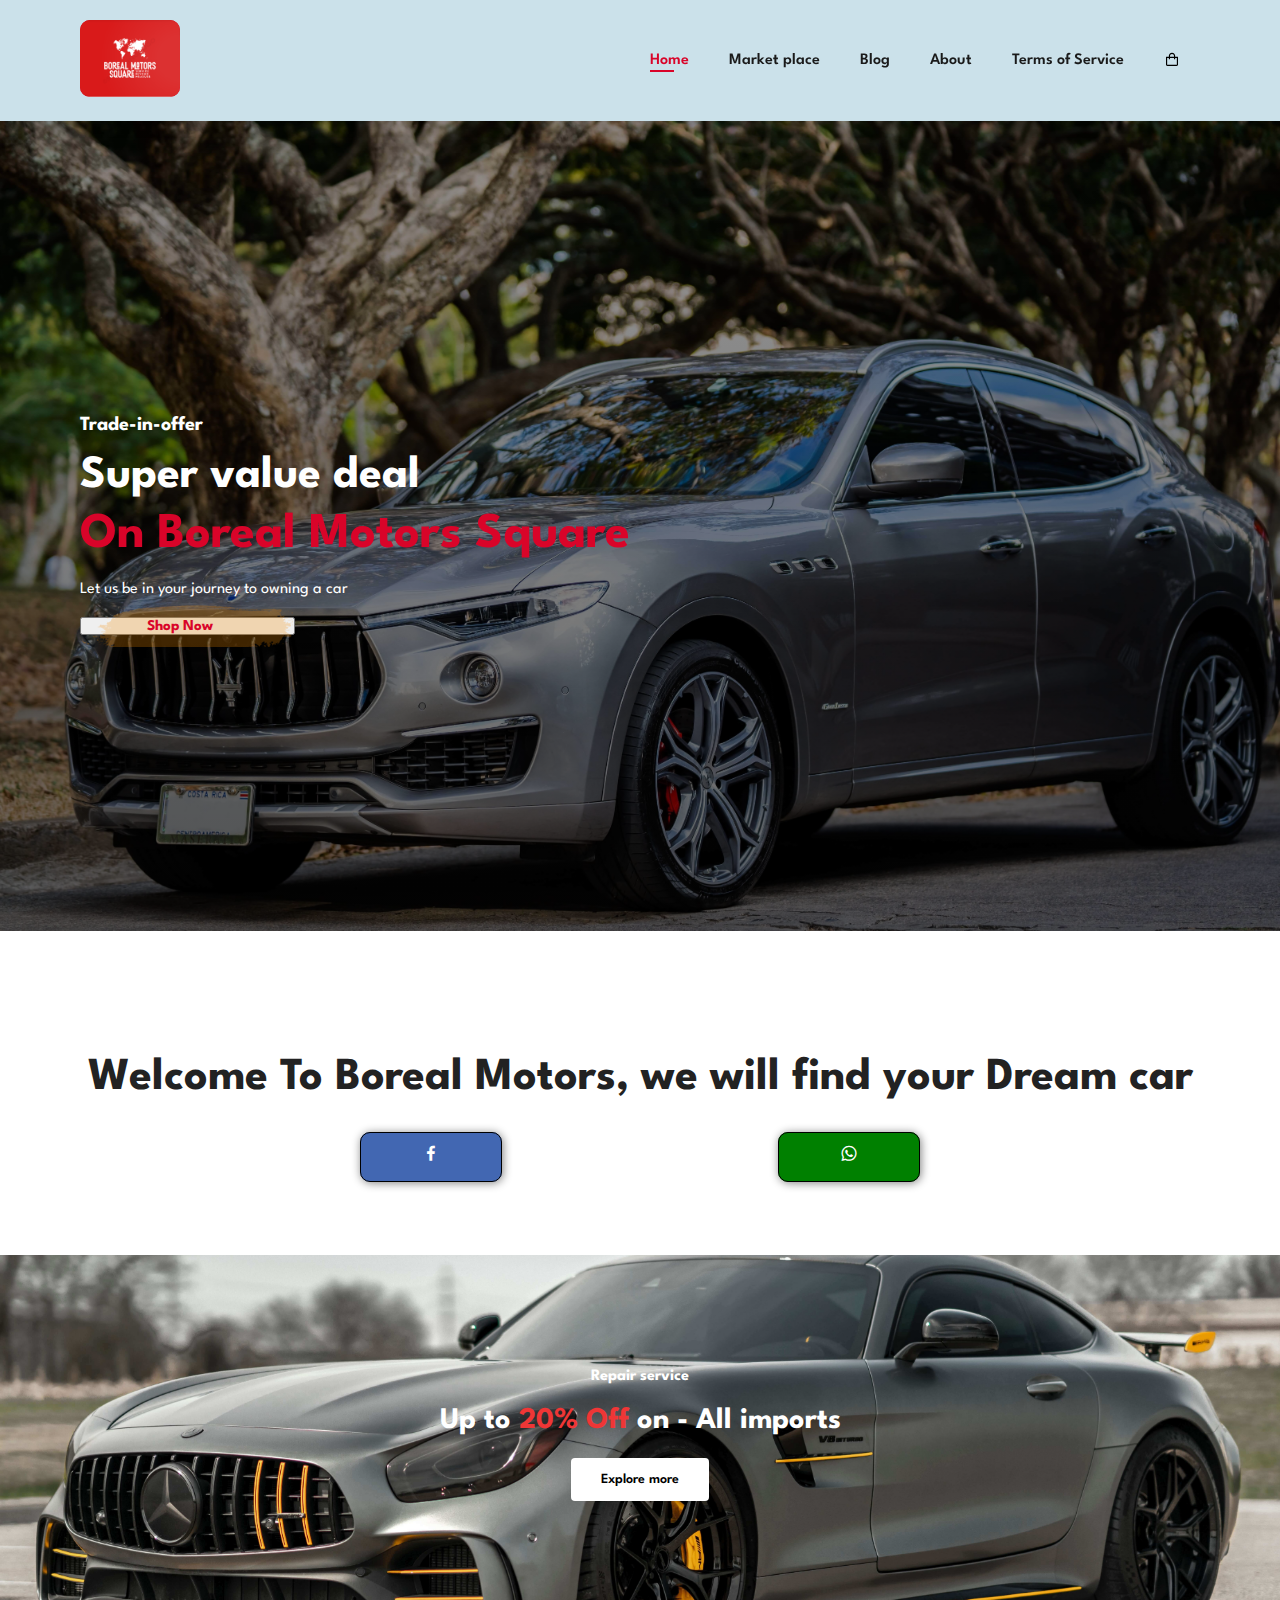
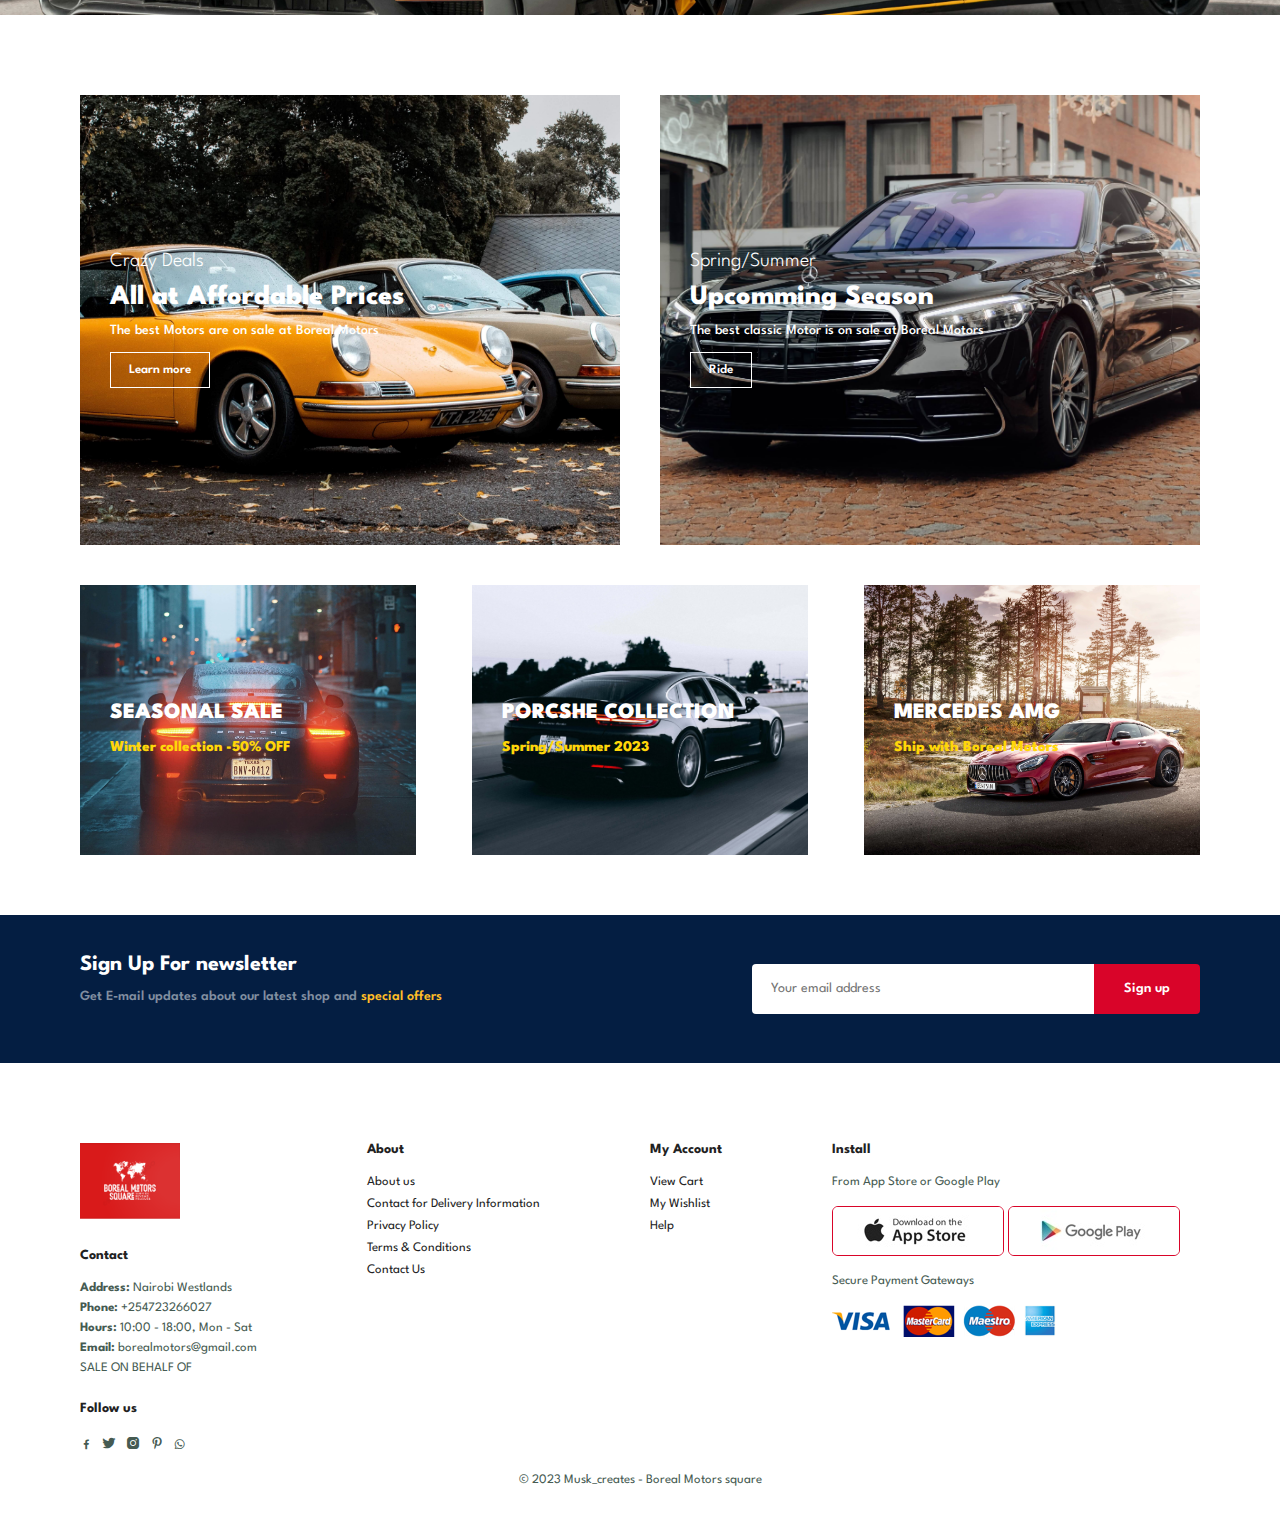
<file: index.html>
<!DOCTYPE html>
<html lang="en">
<head>
  <meta charset="UTF-8">
  <meta name="viewport" content="width=device-width, initial-scale=1.0">
  <title>Boreal Motors square</title>
  <link rel="icon" href="images/icons8-world-map-50.png">
  <link rel="stylesheet" href="style.css">
  <link href='https://unpkg.com/boxicons@2.1.4/css/boxicons.min.css' rel='stylesheet'>
</head>
<body>
  <section id="header">
    <a href="#"><img src="images/about/logo1.png" class="logo" alt="" width="100px"></a>
    <div>
      <ul id="navbar">
        <li><a href="./" class="active">Home</a></li>
        <li><a href="./shop">Market place</a></li>
        <li><a href="./blog">Blog</a></li>
        <li><a href="./about">About</a></li>
        <li><a href="./contact">Terms of Service</a></li>
        <li><i class='bx bx-shopping-bag' id="lg-bag"></i></li>
        <a href="#" id="close"><i class='bx bx-x'></i></a>
      </ul>
    </div>
    <div id="mobile">
      <i class='bx bx-shopping-bag'></i>
      <i id="bar" class='bx bx-menu'></i>
    </div>
  </section>
  <section id="hero">
    <h4>Trade-in-offer</h4>
    <h2>Super value deal</h2>
    <h1>On Boreal Motors Square </h1>
    <p>Let us be in your journey to owning a car</p>
    <button><a href="shop.html">Shop Now</a></button>
  </section>
  <section id="feature" class="section-p1">
  </section>
  <section id="social-media" class="section-p1">
    <h2>Welcome To Boreal Motors, we will find your Dream car</h2>
    <div class="socials">
      <div class="facebook">
        <a href="https://www.facebook.com/profile.php?id=61553635065867&mibextid=ZbWKwL" target="_blank"><i class='bx bxl-facebook'></i></a>
      </div>
      <div class="whatsapp">
        <a href="http://Wa.me/+254723266027" target="_blank"><i class='bx bxl-whatsapp'></i></a>
      </div>
    </div>
  </section>
  <section id="banner" class="section-m1">
    <h4>Repair service</h4>
    <h2>Up to <span>20% Off</span> on - All imports</h2>
    <button class="normal">Explore more</button>
  </section>
  <section id="sm-banner" class="section-p1">
    <div class="banner-box">
      <h4>Crazy Deals</h4>
      <h2>All at Affordable Prices</h2>
      <span>The best Motors are on sale at Boreal Motors</span>
      <button class="white">Learn more</button>

    </div>
    <div class="banner-box banner-box2">
      <h4>Spring/Summer</h4>
      <h2>Upcomming Season</h2>
      <span>The best classic Motor is on sale at Boreal Motors</span>
      <button class="white">Ride</button>
    </div>
  </section>
  <section id="banner3">
    <div class="banner-box">
      <h2>SEASONAL SALE</h2>
      <h3>Winter collection -50% OFF</h3>
    </div>
    <div class="banner-box banner-box2">
      <h2>PORCSHE COLLECTION</h2>
      <h3>Spring/Summer 2023</h3>
    </div>
    <div class="banner-box banner-box3">
      <h2>MERCEDES AMG</h2>
      <h3>Ship with Boreal Motors</h3>
    </div>
  </section>
  <section id="newsletter" class="section-p1 section-m1">
    <div class="newstext">
      <h4>Sign Up For newsletter</h4>
      <p>Get E-mail updates about our latest shop and <span>special offers</span></p>
    </div>
    <div class="form">
      <input type="text" placeholder="Your email address">
      <button class="normal">Sign up</button>
    </div>
  </section>
  <footer class="section-p1">
    <div class="col">
      <img class="logo" src="images/about/logo1.png" width="100px" alt="">
      <h4>Contact</h4>
      <p><strong>Address: </strong>Nairobi Westlands</p>
      <p><strong>Phone: </strong>+254723266027</p>
      <p><strong>Hours: </strong>10:00 - 18:00, Mon - Sat</p>
      <p><strong>Email:</strong> borealmotors@gmail.com</p>
      <p>SALE ON BEHALF OF</p>
      <div class="follow">
        <h4>Follow us</h4>
        <div class="icon">
          <a href="https://www.facebook.com/profile.php?id=61553635065867&mibextid=ZbWKwL" target="_blank"><i class='bx bxl-facebook'></i></a>
          <i class='bx bxl-twitter'></i>
          <i class='bx bxl-instagram-alt'></i>
          <i class='bx bxl-pinterest-alt'></i>
          <a href="http://Wa.me/+254723266027" target="_blank"><i class='bx bxl-whatsapp'></i></a>
        </div>
      </div>
    </div>
    <div class="col">
      <h4>About</h4>
      <a href="about.html" target="_blank">About us</a>
      <a href="contact.html" target="_blank">Contact for Delivery Information</a>
      <a href="#">Privacy Policy</a>
      <a href="#">Terms & Conditions</a>
      <a href="contact.html" target="_blank">Contact Us</a>
    </div>
    <div class="col">
      <h4>My Account</h4>
      <a href="shop.html" target="_blank">View Cart</a>
      <a href="#">My Wishlist</a>
      <a href="contact.html" target="_blank">Help</a>
    </div>
    <div class="col install">
      <h4>Install</h4>
      <p>From App Store or Google Play</p>
      <div class="row">
        <img src="images/pay/app.jpg" alt="">
        <img src="images/pay/play.jpg" alt="">
      </div>
      <p>Secure Payment Gateways</p>
      <img src="images/pay/pay.png" alt="">
    </div>
    <div class="copywrite">
      <p>&copy; 2023 Musk_creates - Boreal Motors square</p>
    </div>
  </footer>

  <script type="module" src="script.js"></script>
</body>
</html>
</file>
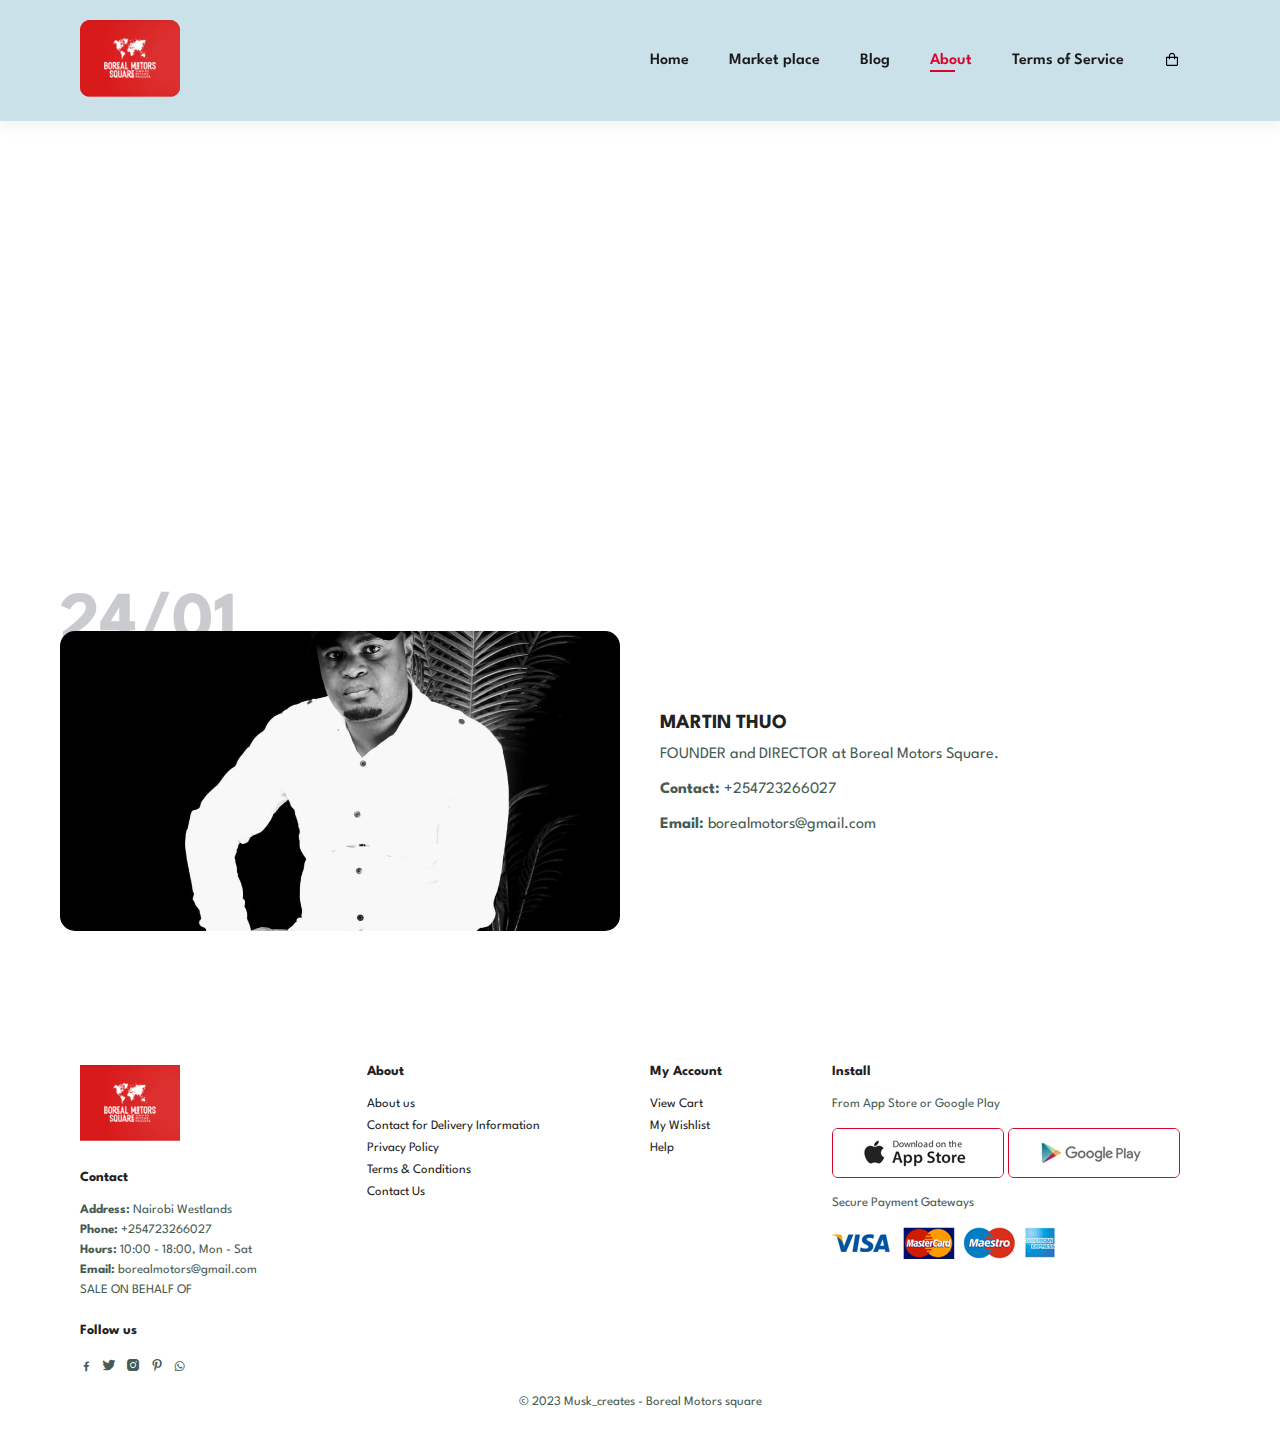
<file: about.html>
<!DOCTYPE html>
<html lang="en">
<head>
  <meta charset="UTF-8">
  <meta name="viewport" content="width=device-width, initial-scale=1.0">
  <title>Boreal About page </title>
  <link rel="icon" href="images/icons8-world-map-50.png">
  <link rel="stylesheet" href="style.css">
  <link href='https://unpkg.com/boxicons@2.1.4/css/boxicons.min.css' rel='stylesheet'>
</head>
<body>
  <section id="header">
    <a href="#"><img src="images/about/logo1.png" class="logo" alt="" width="100px"></a>
    <div>
      <ul id="navbar">
        <li><a href="./">Home</a></li>
        <li><a href="./shop">Market place</a></li>
        <li><a href="./blog" >Blog</a></li>
        <li><a href="./about"  class="active">About</a></li>
        <li><a href="./contact">Terms of Service</a></li>
        <li><i class='bx bx-shopping-bag'></i></li>
        <a href="#" id="close"><i class='bx bx-x'></i></a>
      </ul>
    </div>
    <div id="mobile">
      <i class='bx bx-shopping-bag'></i>
      <i id="bar" class='bx bx-menu'></i>
    </div>
  </section>
  <section id="page-header" class="blog-header">
    <h2>Discover Boreal Motors</h2>
    <p>Read all case studies about us!</p>
  </section>
  <section id="blog">
    <div class="blog-box">
      <div class="blog-img">
        <img src="images/blog/mg1.jpg" alt="" style="border-radius: 15px;">
      </div>
      <div class="blog-details">
        <h4>MARTIN THUO</h4>
        <p> FOUNDER and DIRECTOR at Boreal Motors Square.</p>
        <p> <strong>Contact:</strong> +254723266027</p>
        <p> <strong>Email:</strong> borealmotors@gmail.com</p>
      </div>
      <h1>24/01</h1>
    </div>
  </section>
  <footer class="section-p1">
    <div class="col">
      <img class="logo" src="images/about/logo1.png" width="100px" alt="">
      <h4>Contact</h4>
      <p><strong>Address: </strong>Nairobi Westlands</p>
      <p><strong>Phone: </strong>+254723266027</p>
      <p><strong>Hours: </strong>10:00 - 18:00, Mon - Sat</p>
      <p> <strong>Email:</strong> borealmotors@gmail.com</p>
      <p>SALE ON BEHALF OF</p>
      <div class="follow">
        <h4>Follow us</h4>
        <div class="icon">
          <a href="https://www.facebook.com/profile.php?id=61553635065867&mibextid=ZbWKwL" target="_blank"><i class='bx bxl-facebook'></i></a>
          <i class='bx bxl-twitter'></i>
          <i class='bx bxl-instagram-alt'></i>
          <i class='bx bxl-pinterest-alt'></i>
          <a href="http://Wa.me/+254723266027" target="_blank"><i class='bx bxl-whatsapp'></i></a>
        </div>
      </div>
    </div>
    <div class="col">
      <h4>About</h4>
      <a href="about.html" target="_blank">About us</a>
      <a href="contact.html" target="_blank">Contact for Delivery Information</a>
      <a href="#">Privacy Policy</a>
      <a href="#">Terms & Conditions</a>
      <a href="contact.html" target="_blank">Contact Us</a>
    </div>
    <div class="col">
      <h4>My Account</h4>
      <a href="shop.html" target="_blank">View Cart</a>
      <a href="#">My Wishlist</a>
      <a href="contact.html" target="_blank">Help</a>
    </div>
    <div class="col install">
      <h4>Install</h4>
      <p>From App Store or Google Play</p>
      <div class="row">
        <img src="images/pay/app.jpg" alt="">
        <img src="images/pay/play.jpg" alt="">
      </div>
      <p>Secure Payment Gateways</p>
      <img src="images/pay/pay.png" alt="">
    </div>
    <div class="copywrite">
      <p>&copy; 2023 Musk_creates - Boreal Motors square</p>
    </div>
  </footer>

  <script type="module" src="script.js"></script>
</body>
</html>
</file>
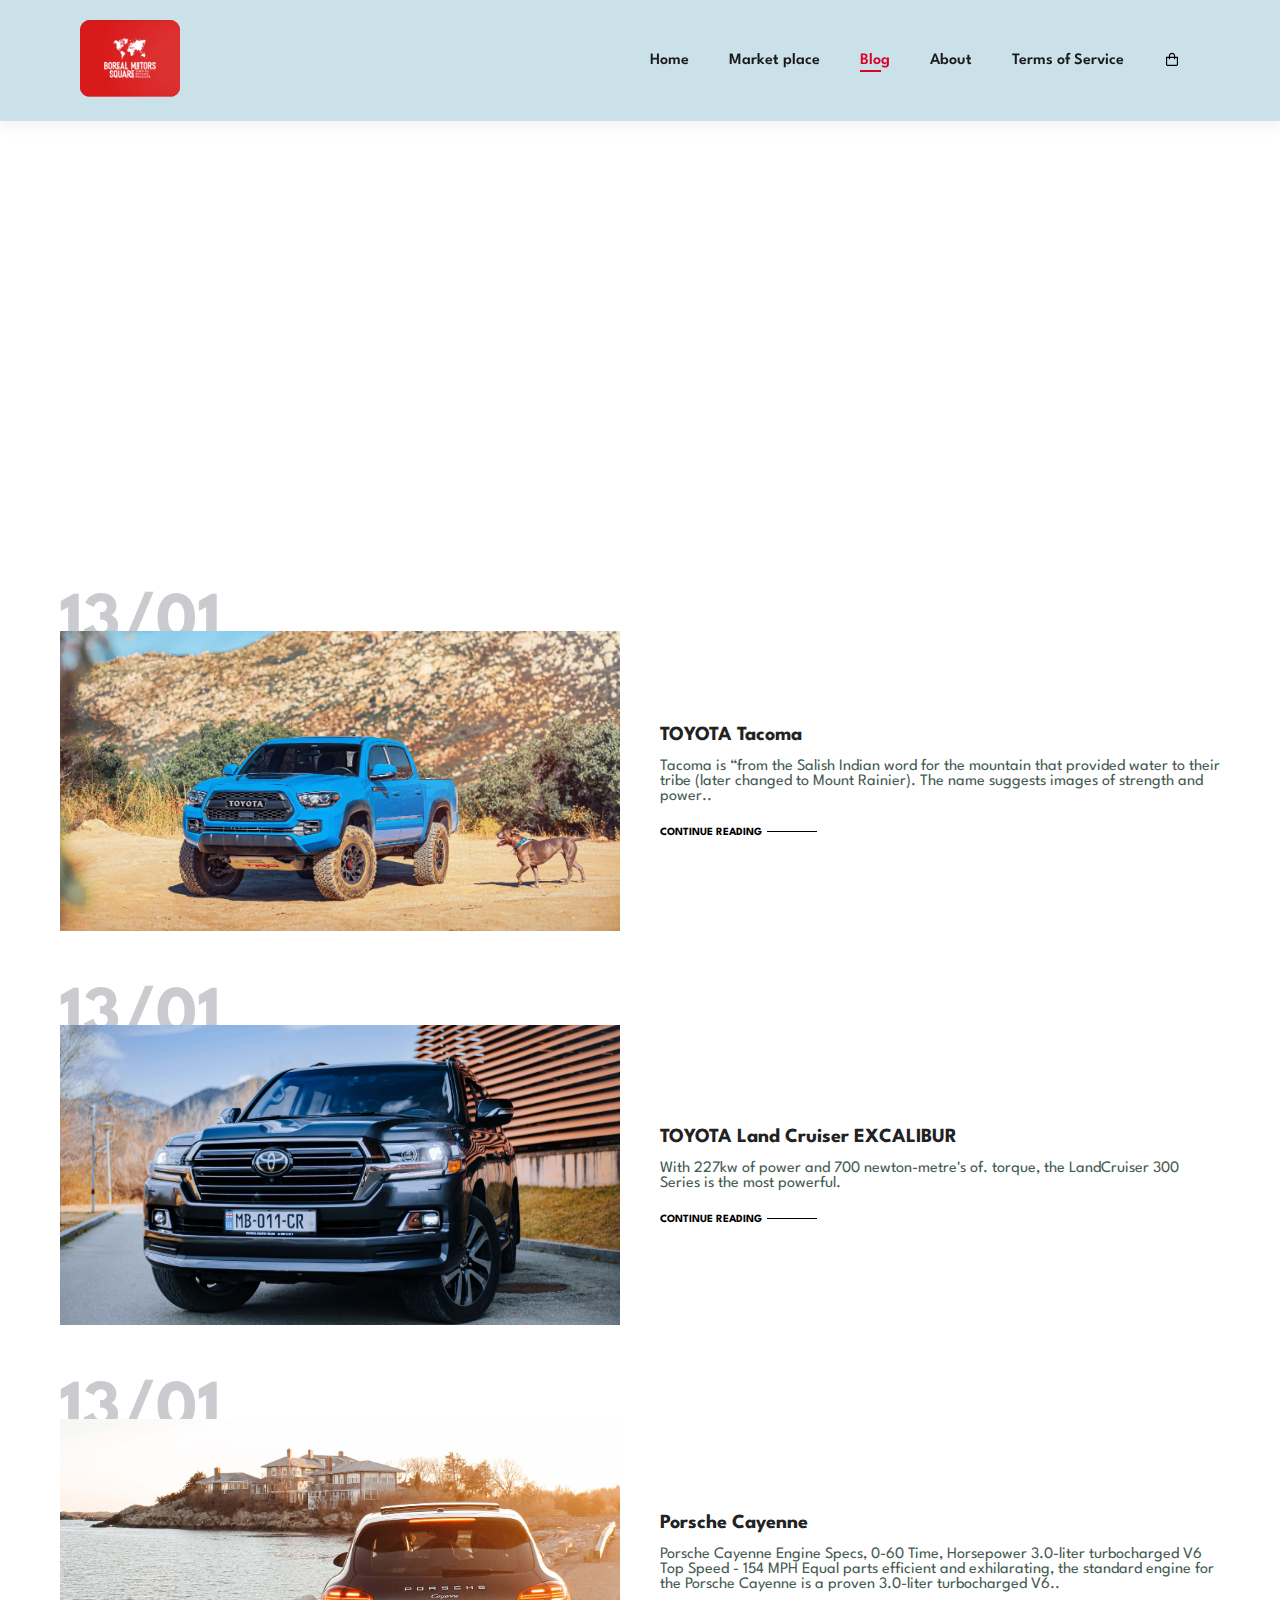
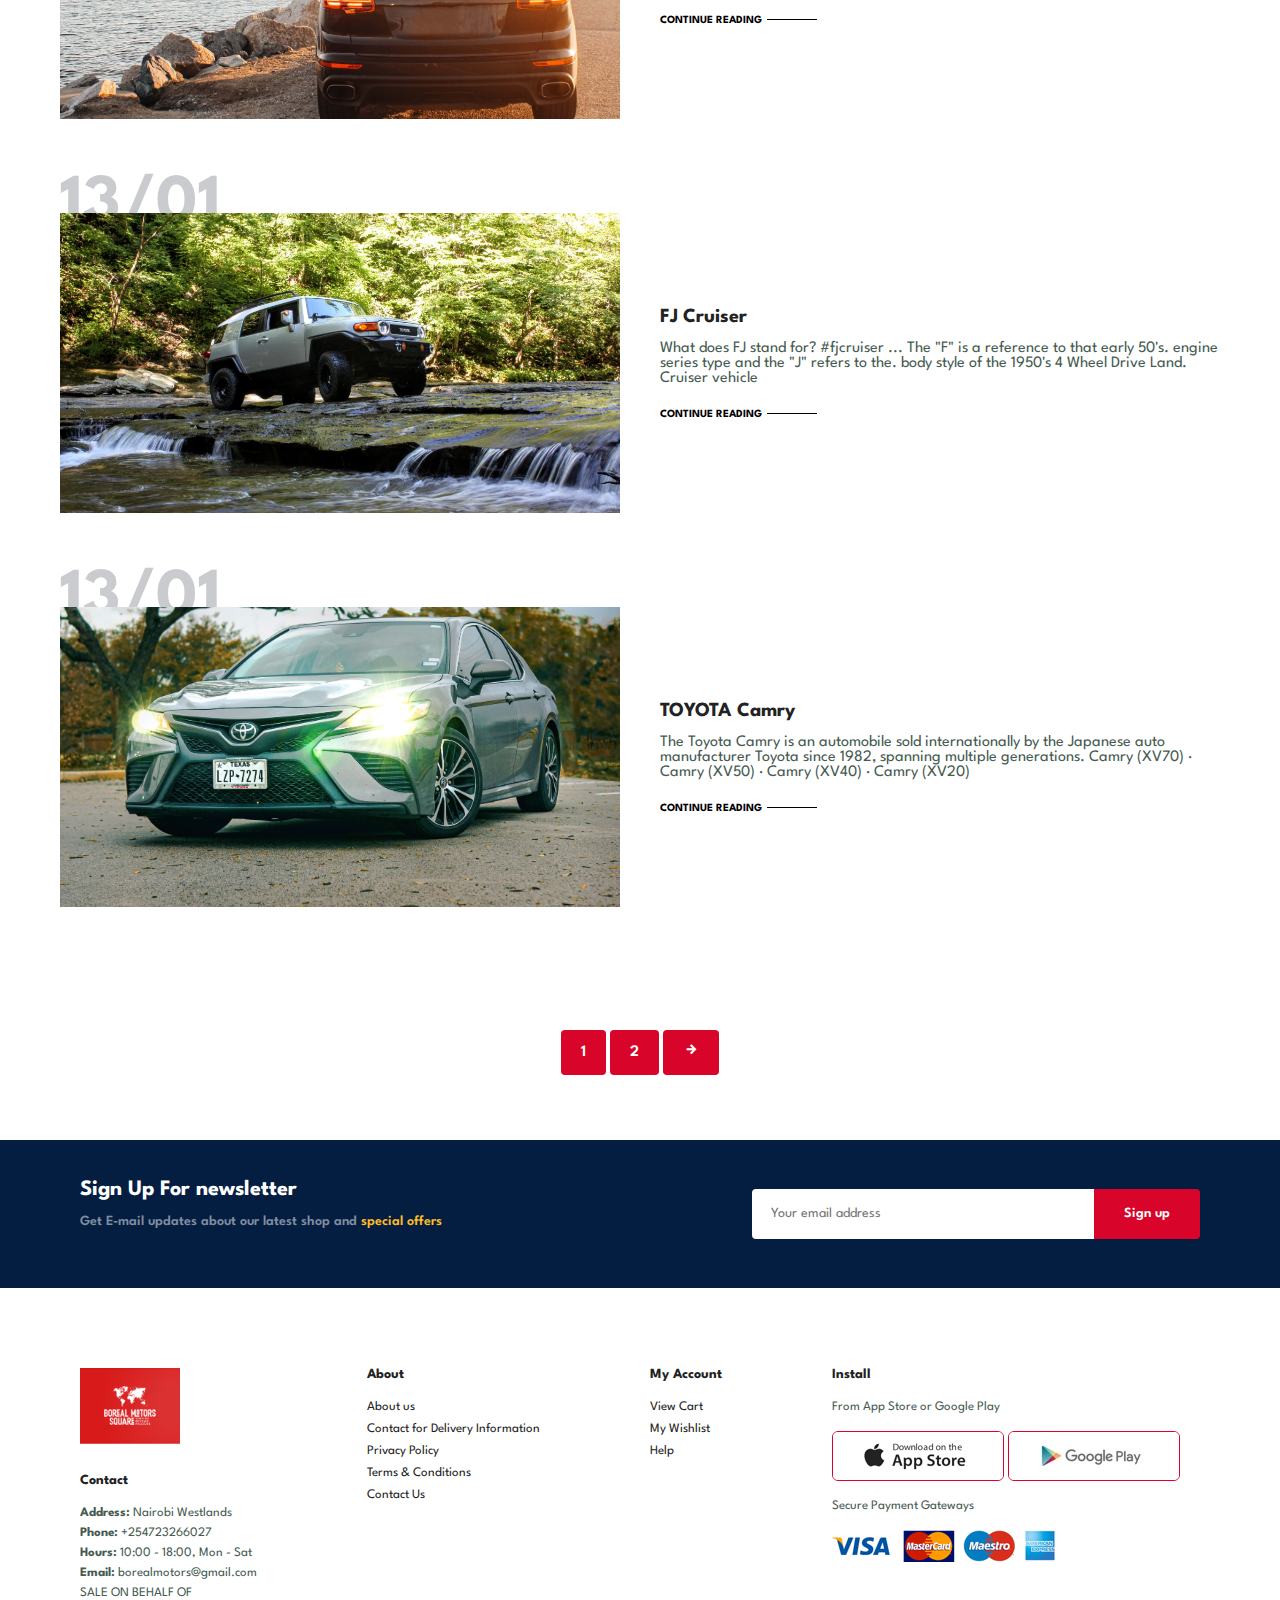
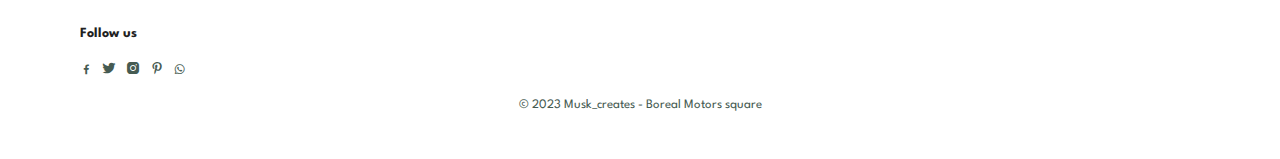
<file: blog.html>
<!DOCTYPE html>
<html lang="en">
<head>
  <meta charset="UTF-8">
  <meta name="viewport" content="width=device-width, initial-scale=1.0">
  <title>Boreal blog page</title>
  <link rel="icon" href="images/icons8-world-map-50.png">
  <link rel="stylesheet" href="style.css">
  <link href='https://unpkg.com/boxicons@2.1.4/css/boxicons.min.css' rel='stylesheet'>
</head>
<body>
  <section id="header">
    <a href="#"><img src="images/about/logo1.png" class="logo" alt="" width="100px"></a>
    <div>
      <ul id="navbar">
        <li><a href="./">Home</a></li>
        <li><a href="./shop">Market place</a></li>
        <li><a href="./blog"  class="active">Blog</a></li>
        <li><a href="./about">About</a></li>
        <li><a href="./contact">Terms of Service</a></li>
        <li><i class='bx bx-shopping-bag'></i></li>
        <a href="#" id="close"><i class='bx bx-x'></i></a>
      </ul>
    </div>
    <div id="mobile">
      <i class='bx bx-shopping-bag'></i>
      <i id="bar" class='bx bx-menu'></i>
    </div>
  </section>
  <section id="page-header" class="blog-header">
    <h2>#readAbout you Favorite Car</h2>
    <p>Read all case studies about you next Car!</p>
  </section>
  <section id="blog">
    <div class="blog-box">
      <div class="blog-img">
        <img src="images/blog/b1.jpg" alt="">
      </div>
      <div class="blog-details">
        <h4>TOYOTA Tacoma</h4>
        <p> Tacoma is “from the Salish Indian word for the mountain that provided water to their tribe (later changed to Mount Rainier). The name suggests images of strength and power..</p>
        <a href="#">CONTINUE READING</a>
      </div>
      <h1>13/01</h1>
    </div>
    <div class="blog-box">
      <div class="blog-img">
        <img src="images/blog/b2.jpg" alt="">
      </div>
      <div class="blog-details">
        <h4>TOYOTA Land Cruiser EXCALIBUR</h4>
        <p>With 227kw of power and 700 newton-metre's of. torque, the LandCruiser 300 Series is the most powerful.</p>
        <a href="#">CONTINUE READING</a>
      </div>
      <h1>13/01</h1>
    </div>
    <div class="blog-box">
      <div class="blog-img">
        <img src="images/blog/b3.jpg" alt="">
      </div>
      <div class="blog-details">
        <h4>Porsche Cayenne</h4>
        <p>Porsche Cayenne Engine Specs, 0-60 Time, Horsepower
          3.0-liter turbocharged V6
          Top Speed - 154 MPH
          
          Equal parts efficient and exhilarating, the standard engine for the Porsche Cayenne is a proven 3.0-liter turbocharged V6..</p>
        <a href="#">CONTINUE READING</a>
      </div>
      <h1>13/01</h1>
    </div>
    <div class="blog-box">
      <div class="blog-img">
        <img src="images/blog/b4.jpg" alt="">
      </div>
      <div class="blog-details">
        <h4>FJ Cruiser</h4>
        <p>What does FJ stand for? #fjcruiser ...
          The "F" is a reference to that early 50's. engine series type and the "J" refers to the. body style of the 1950's 4 Wheel Drive Land. Cruiser vehicle</p>
        <a href="#">CONTINUE READING</a>
      </div>
      <h1>13/01</h1>
    </div>
    <div class="blog-box">
      <div class="blog-img">
        <img src="images/blog/b6.jpg" alt="">
      </div>
      <div class="blog-details">
        <h4>TOYOTA Camry</h4>
        <p>The Toyota Camry is an automobile sold internationally by the Japanese auto manufacturer Toyota since 1982, spanning multiple generations.
          Camry (XV70) · Camry (XV50) · Camry (XV40) · Camry (XV20)</p>
        <a href="#">CONTINUE READING</a>
      </div>
      <h1>13/01</h1>
    </div>
  </section>
  <section id="pagination" class="section-p1">
    <a href="#">1</a>
    <a href="#">2</a>
    <a href="#"><i class='bx bx-right-arrow-alt'></i></a>
  </section>
  <section id="newsletter" class="section-p1 section-m1">
    <div class="newstext">
      <h4>Sign Up For newsletter</h4>
      <p>Get E-mail updates about our latest shop and <span>special offers</span></p>
    </div>
    <div class="form">
      <input type="text" placeholder="Your email address">
      <button class="normal">Sign up</button>
    </div>
  </section>
  <footer class="section-p1">
    <div class="col">
      <img class="logo" src="images/about/logo1.png" width="100px" alt="">
      <h4>Contact</h4>
      <p><strong>Address: </strong>Nairobi Westlands</p>
      <p><strong>Phone: </strong>+254723266027</p>
      <p><strong>Hours: </strong>10:00 - 18:00, Mon - Sat</p>
      <p> <strong>Email:</strong> borealmotors@gmail.com</p>
      <p>SALE ON BEHALF OF</p>
      <div class="follow">
        <h4>Follow us</h4>
        <div class="icon">
          <a href="https://www.facebook.com/profile.php?id=61553635065867&mibextid=ZbWKwL" target="_blank"><i class='bx bxl-facebook'></i></a>
          <i class='bx bxl-twitter'></i>
          <i class='bx bxl-instagram-alt'></i>
          <i class='bx bxl-pinterest-alt'></i>
          <a href="http://Wa.me/+254723266027" target="_blank"><i class='bx bxl-whatsapp'></i></a>
        </div>
      </div>
    </div>
    <div class="col">
      <h4>About</h4>
      <a href="about.html" target="_blank">About us</a>
      <a href="contact.html" target="_blank">Contact for Delivery Information</a>
      <a href="#">Privacy Policy</a>
      <a href="#">Terms & Conditions</a>
      <a href="contact.html" target="_blank">Contact Us</a>
    </div>
    <div class="col">
      <h4>My Account</h4>
      <a href="shop.html" target="_blank">View Cart</a>
      <a href="#">My Wishlist</a>
      <a href="contact.html" target="_blank">Help</a>
    </div>
    <div class="col install">
      <h4>Install</h4>
      <p>From App Store or Google Play</p>
      <div class="row">
        <img src="images/pay/app.jpg" alt="">
        <img src="images/pay/play.jpg" alt="">
      </div>
      <p>Secure Payment Gateways</p>
      <img src="images/pay/pay.png" alt="">
    </div>
    <div class="copywrite">
      <p>&copy; 2023 Musk_creates - Boreal Motors square</p>
    </div>
  </footer>

  <script type="module" src="script.js"></script>
</body>
</html>
</file>
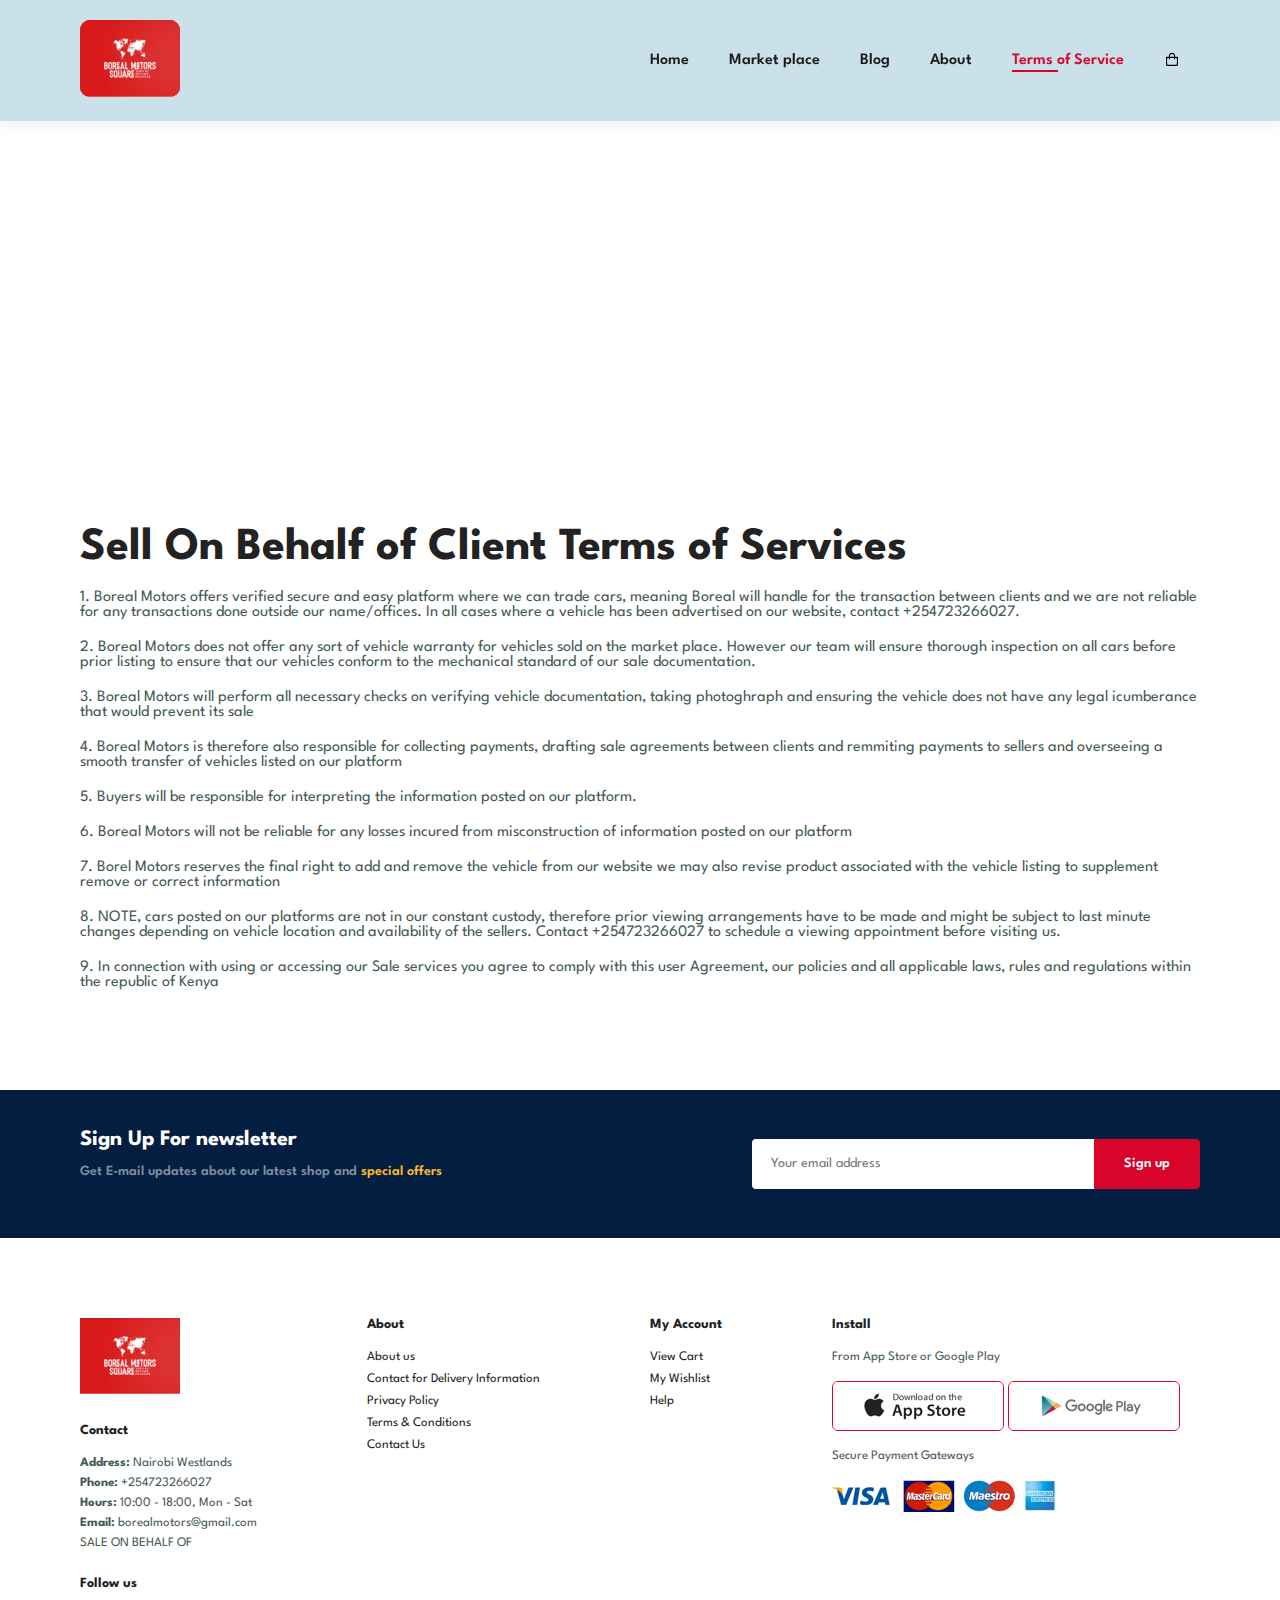
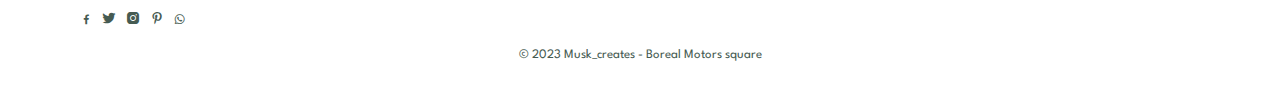
<file: contact.html>
<!DOCTYPE html>
<html lang="en">
<head>
  <meta charset="UTF-8">
  <meta name="viewport" content="width=device-width, initial-scale=1.0">
  <title>Boreal Shop </title>
  <link rel="icon" href="images/icons8-world-map-50.png">
  <link rel="stylesheet" href="style.css">
  <link href='https://unpkg.com/boxicons@2.1.4/css/boxicons.min.css' rel='stylesheet'>
</head>
<body>
  <section id="header">
    <a href="#"><img src="images/about/logo1.png" class="logo" alt="" width="100px"></a>
    <div>
      <ul id="navbar">
        <li><a href="./">Home</a></li>
        <li><a href="./shop">Market place</a></li>
        <li><a href="./blog">Blog</a></li>
        <li><a href="./about">About</a></li>
        <li><a href="./contact"  class="active">Terms of Service</a></li>
        <li><i class='bx bx-shopping-bag'></i></li>
        <a href="#" id="close"><i class='bx bx-x'></i></a>
      </ul>
    </div>
    <div id="mobile">
      <i class='bx bx-shopping-bag'></i>
      <i id="bar" class='bx bx-menu'></i>
    </div>
  </section>
  <section id="page-header" class="blog-header">
    <h2>#Our Terms Of Service</h2>
    <p>Boreal Motors</p>
  </section>
  <section class="terms-service section-p1">
    <h2>Sell On Behalf of Client Terms of Services</h2>
    <p>1. Boreal Motors offers verified secure and easy platform where we can trade cars, meaning Boreal will handle for the transaction between clients and we are not reliable for any transactions done outside our name/offices. In all cases where a vehicle has been advertised on our website, contact +254723266027.</p>
    <p>2. Boreal Motors does not offer any sort of vehicle warranty for vehicles sold on the market place. However our team will ensure thorough inspection on all cars before prior listing to ensure that our vehicles conform to the mechanical standard of our sale documentation.</p>
    <p>3. Boreal Motors will perform all necessary checks on verifying vehicle documentation, taking photoghraph and ensuring the vehicle does not have any legal icumberance that would prevent its sale</p>
    <p>4. Boreal Motors is therefore also responsible for collecting payments, drafting sale agreements between clients and remmiting payments to sellers and overseeing a smooth transfer of vehicles listed on our platform</p>
    <p>5. Buyers will be responsible for interpreting the information posted on our platform.</p>
    <p>6. Boreal Motors will not be reliable for any losses incured from misconstruction of information posted on our platform</p>
    <p>7. Borel Motors reserves the final right to add and remove the vehicle from our website we may also revise product associated with the vehicle listing to supplement remove or correct information</p>
    <p>8. NOTE, cars posted on our platforms are not in our constant custody, therefore prior viewing arrangements have to be made and might be subject to last minute changes depending on vehicle location and availability of the sellers. Contact +254723266027 to schedule a viewing appointment before visiting us.</p>
    <p>9. In connection with using or accessing our Sale services you agree to comply with this user Agreement, our policies and all applicable laws, rules and regulations within the republic of Kenya</p>
  </section>
  <section id="newsletter" class="section-p1 section-m1">
    <div class="newstext">
      <h4>Sign Up For newsletter</h4>
      <p>Get E-mail updates about our latest shop and <span>special offers</span></p>
    </div>
    <div class="form">
      <input type="text" placeholder="Your email address">
      <button class="normal">Sign up</button>
    </div>
  </section>
  <footer class="section-p1">
    <div class="col">
      <img class="logo" src="images/about/logo1.png" width="100px" alt="">
      <h4>Contact</h4>
      <p><strong>Address: </strong>Nairobi Westlands</p>
      <p><strong>Phone: </strong>+254723266027</p>
      <p><strong>Hours: </strong>10:00 - 18:00, Mon - Sat</p>
      <p> <strong>Email:</strong> borealmotors@gmail.com</p>
      <p>SALE ON BEHALF OF</p>
      <div class="follow">
        <h4>Follow us</h4>
        <div class="icon">
          <a href="https://www.facebook.com/profile.php?id=61553635065867&mibextid=ZbWKwL" target="_blank"><i class='bx bxl-facebook'></i></a>
          <i class='bx bxl-twitter'></i>
          <i class='bx bxl-instagram-alt'></i>
          <i class='bx bxl-pinterest-alt'></i>
          <a href="http://Wa.me/+254723266027" target="_blank"><i class='bx bxl-whatsapp'></i></a>
        </div>
      </div>
    </div>
    <div class="col">
      <h4>About</h4>
      <a href="about.html" target="_blank">About us</a>
      <a href="contact.html" target="_blank">Contact for Delivery Information</a>
      <a href="#">Privacy Policy</a>
      <a href="#">Terms & Conditions</a>
      <a href="contact.html" target="_blank">Contact Us</a>
    </div>
    <div class="col">
      <h4>My Account</h4>
      <a href="shop.html" target="_blank">View Cart</a>
      <a href="#">My Wishlist</a>
      <a href="contact.html" target="_blank">Help</a>
    </div>
    <div class="col install">
      <h4>Install</h4>
      <p>From App Store or Google Play</p>
      <div class="row">
        <img src="images/pay/app.jpg" alt="">
        <img src="images/pay/play.jpg" alt="">
      </div>
      <p>Secure Payment Gateways</p>
      <img src="images/pay/pay.png" alt="">
    </div>
    <div class="copywrite">
      <p>&copy; 2023 Musk_creates - Boreal Motors square</p>
    </div>
  </footer>

  <script type="module" src="script.js"></script>
</body>
</html>
</file>
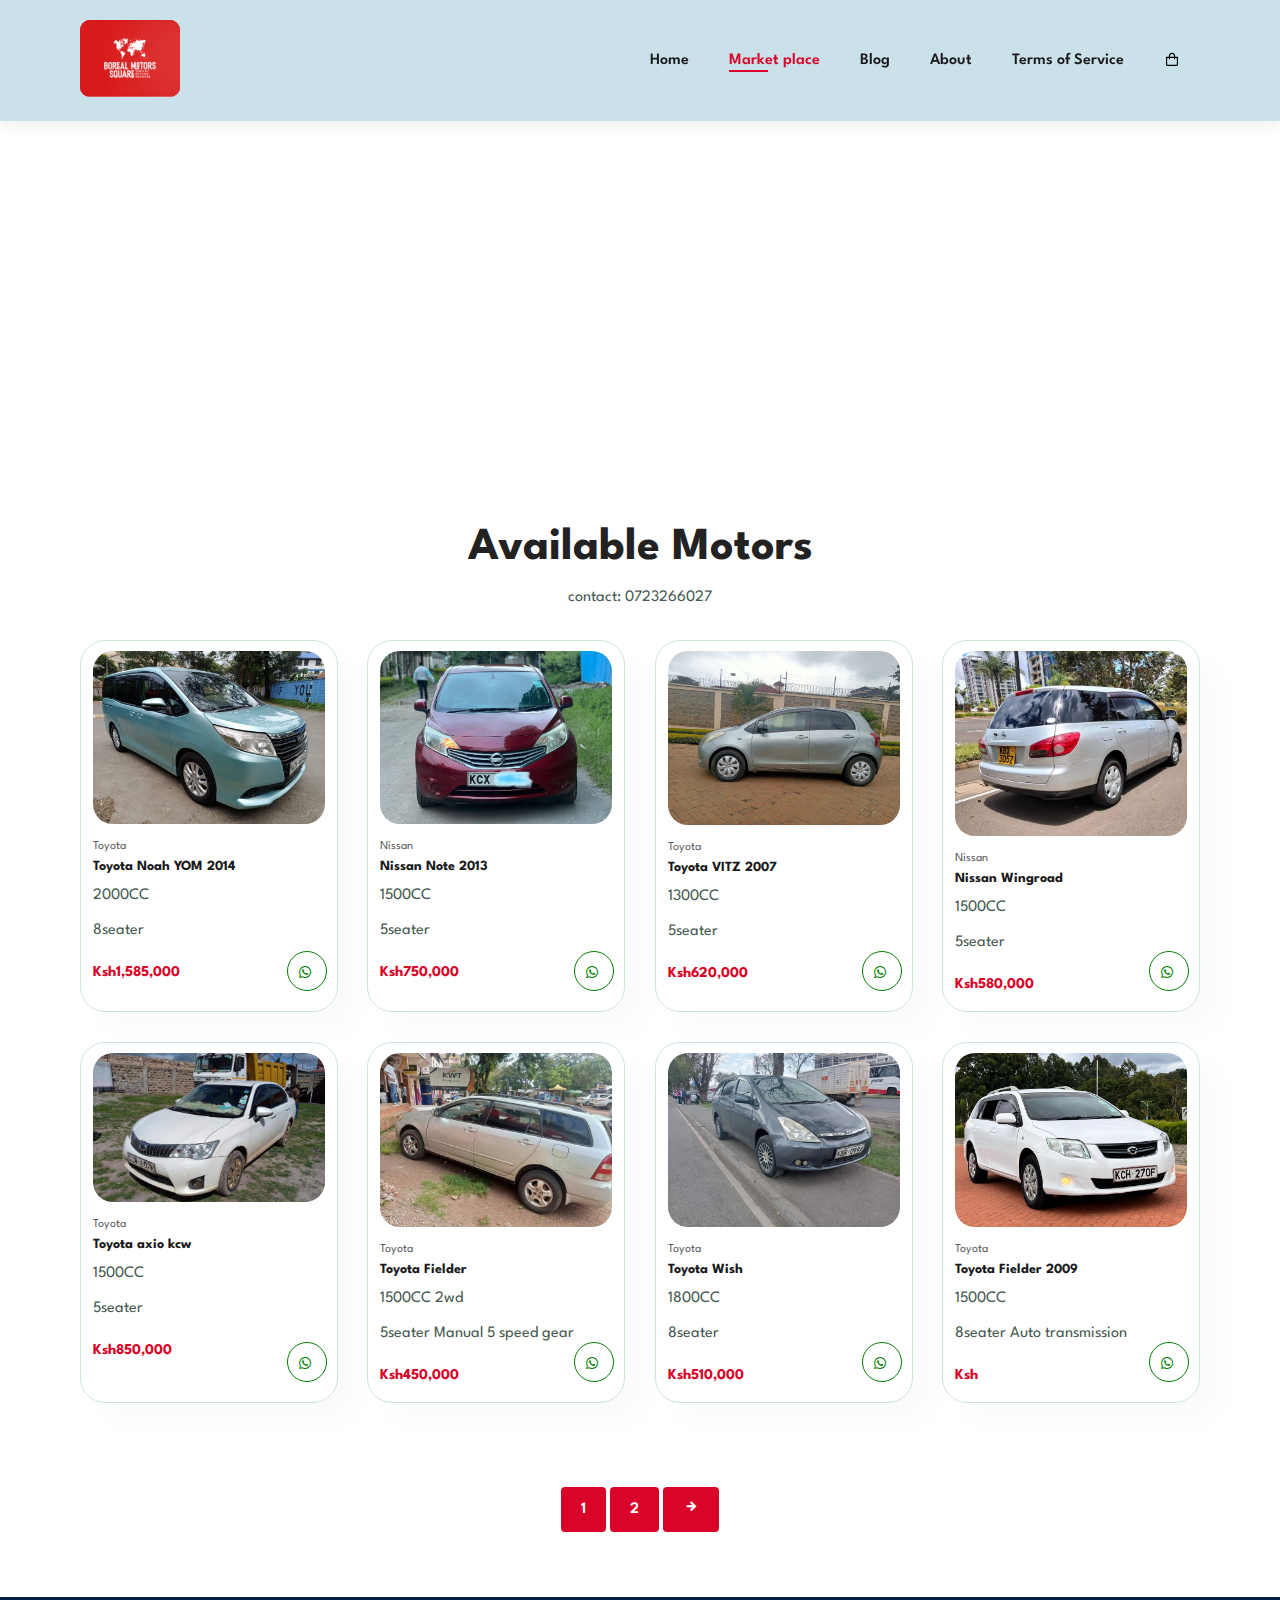
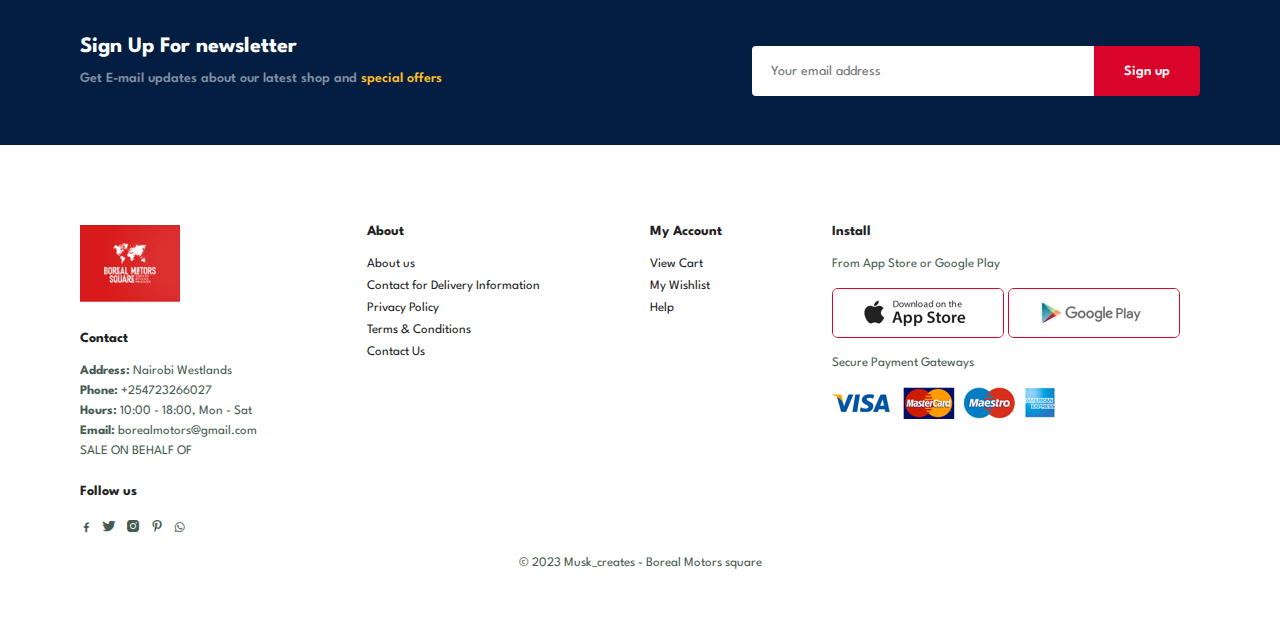
<file: shop.html>
<!DOCTYPE html>
<html lang="en">
<head>
  <meta charset="UTF-8">
  <meta name="viewport" content="width=device-width, initial-scale=1.0">
  <title>Boreal Shop </title>
  <link rel="icon" href="images/icons8-world-map-50.png">
  <link rel="stylesheet" href="style.css">
  <link href='https://unpkg.com/boxicons@2.1.4/css/boxicons.min.css' rel='stylesheet'>
</head>
<body>
  <section id="header">
    <a href="#"><img src="images/about/logo1.png" class="logo" alt="" width="100px"></a>
    <div>
      <ul id="navbar">
        <li><a href="./">Home</a></li>
        <li><a href="./shop" class="active">Market place</a></li>
        <li><a href="./blog">Blog</a></li>
        <li><a href="./about">About</a></li>
        <li><a href="./contact">Terms of Service</a></li>
        <li><i class='bx bx-shopping-bag'></i></li>
        <a href="#" id="close"><i class='bx bx-x'></i></a>
      </ul>
    </div>
    <div id="mobile">
      <i class='bx bx-shopping-bag'></i>
      <i id="bar" class='bx bx-menu'></i>
    </div>
  </section>
  <section id="page-header" class="blog-header">
    <h2>#Stayhome</h2>
    <p>Save more with coupons & up to 70% off!</p>
  </section>
  <section id="product1" class="section-p1">
    <h2>Available Motors</h2>
    <p>contact: 0723266027</p>
    <div class="pro-container" id="pro-container2">
    </div>
  </section>
  <section id="pagination" class="section-p1">
    <a href="#">1</a>
    <a href="#">2</a>
    <a href="#"><i class='bx bx-right-arrow-alt'></i></a>
  </section>
  <section id="newsletter" class="section-p1 section-m1">
    <div class="newstext">
      <h4>Sign Up For newsletter</h4>
      <p>Get E-mail updates about our latest shop and <span>special offers</span></p>
    </div>
    <div class="form">
      <input type="text" placeholder="Your email address">
      <button class="normal">Sign up</button>
    </div>
  </section>
  <footer class="section-p1">
    <div class="col">
      <img class="logo" src="images/about/logo1.png" width="100px" alt="">
      <h4>Contact</h4>
      <p><strong>Address: </strong>Nairobi Westlands</p>
      <p><strong>Phone: </strong>+254723266027</p>
      <p><strong>Hours: </strong>10:00 - 18:00, Mon - Sat</p>
      <p> <strong>Email:</strong> borealmotors@gmail.com</p>
      <p>SALE ON BEHALF OF</p>
      <div class="follow">
        <h4>Follow us</h4>
        <div class="icon">
          <a href="https://www.facebook.com/profile.php?id=61553635065867&mibextid=ZbWKwL" target="_blank"><i class='bx bxl-facebook'></i></a>
          <i class='bx bxl-twitter'></i>
          <i class='bx bxl-instagram-alt'></i>
          <i class='bx bxl-pinterest-alt'></i>
          <a href="http://Wa.me/+254723266027" target="_blank"><i class='bx bxl-whatsapp'></i></a>
        </div>
      </div>
    </div>
    <div class="col">
      <h4>About</h4>
      <a href="about.html" target="_blank">About us</a>
      <a href="contact.html" target="_blank">Contact for Delivery Information</a>
      <a href="#">Privacy Policy</a>
      <a href="#">Terms & Conditions</a>
      <a href="contact.html" target="_blank">Contact Us</a>
    </div>
    <div class="col">
      <h4>My Account</h4>
      <a href="shop.html" target="_blank">View Cart</a>
      <a href="#">My Wishlist</a>
      <a href="contact.html" target="_blank">Help</a>
    </div>
    <div class="col install">
      <h4>Install</h4>
      <p>From App Store or Google Play</p>
      <div class="row">
        <img src="images/pay/app.jpg" alt="">
        <img src="images/pay/play.jpg" alt="">
      </div>
      <p>Secure Payment Gateways</p>
      <img src="images/pay/pay.png" alt="">
    </div>
    <div class="copywrite">
      <p>&copy; 2023 Musk_creates - Boreal Motors square</p>
    </div>
  </footer>

  <script type="module" src="script.js"></script>
</body>
</html>
</file>
<file: style.css>
@import url('https://fonts.googleapis.com/css2?family=Josefin+Sans:ital,wght@1,100&family=League+Spartan:wght@400;500;600;700&family=Montserrat:wght@400;500;600&family=Permanent+Marker&family=Poiret+One&family=Poppins:ital,wght@0,200;0,300;0,400;0,500;0,600;1,200;1,500&family=Roboto:ital,wght@0,400;1,100&family=Rubik:wght@300&family=Young+Serif&display=swap');
*{
  font-family:'League Spartan', sans-serif;
  margin: 0;
  padding: 0;
  box-sizing: border-box;
}
h1{
  font-size: 50px;
  line-height: 64px;
  color: #222;
}
h2{
  font-size: 46px;
  line-height: 54px;
  color: #222;
}
h4{
  font-size: 20px;
  color: #222;
}
h6{
  font-weight: 700;
  font-size: 12px;
}
p{
  font-size: 16px;
  color: #465b52;
  margin: 15px 0 20px 0;
}
.section-p1{
  padding: 40px 80px;
}
.section-m1{
  margin: 40px 0;
}
button.normal{
  font-size: 14px;
  font-weight: 600;
  padding: 15px 30px;
  color: #000;
  background: #fff;
  border-radius: 4px;
  cursor: pointer;
  border: none;
  outline: none;
  transition: 0.2s;
}
button.white{
  font-size: 13px;
  font-weight: 600;
  padding: 11px 18px;
  color: #fff;
  background: transparent;
  cursor: pointer;
  border: 1px solid white;
  outline: none;
  transition: 0.2s;
}
body{
  width: 100%;
}
#header{
  position: sticky;
  display: flex;
  align-items: center;
  justify-content: space-between;
  padding: 20px 80px;
  background: rgb(203, 225, 234);
  box-shadow: 0 5px 15px rgba(0, 0, 0, 0.06);
  z-index: 999;
  top: 0;
  left: 0;
}
#header a img{
  background: #d90429;
  border-radius: 10px;
}
#navbar{
  display: flex;
  align-items: center;
  justify-content: center;
}
#navbar li{
  list-style: none;
  padding: 0 20px;
  position: relative;
}
#navbar li a{
  text-decoration: none;
  font-size: 16px;
  font-weight: 600;
  color: #1a1a1a;
  transition: 0.3s ease;
}
#navbar li a:hover,
#navbar li a.active{
  color: #d90429;
}
#navbar li a.active::after,
#navbar li a:hover::after{
  content: "";
  width: 30%;
  height: 2px;
  background: #d90429;
  position: absolute;
  bottom: -4px;
  left: 20px;
} 
#mobile{
  display:none;
  align-items: center;
}
#close{
  display: none;
}
#hero{
  background:linear-gradient(rgba(0, 0, 0, 0.4), rgba(0, 0, 0, 0.6)), url(images/hero/hero1.jpg);
  height: 90vh;
  width: 100%;
  background-position: top 25% right 0;
  background-size: cover;
  padding: 0 80px;
  display: flex;
  flex-direction: column;
  align-items: flex-start;
  justify-content: center;
}
#hero h4{
  padding-bottom: 15px;
}
#hero h1{
  color: #d90429;
}
#hero h4, #hero h2, #hero p{
  color: white;
}
#hero button a{
  background-image:url(images/hero/button.png);
  color: #d90429;
  border: none;
  text-decoration: none;
  padding: 14px 80px 14px 65px;
  background-repeat: no-repeat;
  cursor: pointer;
  font-weight: 700;
  font-size: 15px;
}
#feature{
  display: flex;
  align-items: center;
  justify-content: center;
  flex-wrap: wrap;
}
#feature .fe-box{
  width: 180px;
  text-align: center;
  padding: 25px 15px;
  box-shadow: 20px 20px 34px rgba(0, 0, 0, 0.03);
  border: 1px solid #cce7d0;
  border-radius: 4px;
  margin: 15px 0px;
}
#feature .fe-box:hover{
  box-shadow: 10px 10px 54px rgba(70,62, 221, 0.13);
}
#feature .fe-box img{
  width: 100%;
  margin-bottom: 10px;
}
#feature .fe-box h6{
  display: inline-block;
  padding: 9px 8px 6px 8px;
  line-height: 1;
  border-radius: 4px;
  color: #d90429;
  background: #fddde4;
}
#feature .fe-box:nth-child(2) h6{
  background: #cdebbc;
}
#feature .fe-box:nth-child(3) h6{
  background: #d1e8f2;
}
#feature .fe-box:nth-child(4) h6{
  background: #cdd4f8;
}
#feature .fe-box:nth-child(5) h6{
  background: #f6dbf6;
}
#feature .fe-box:nth-child(6) h6{
  background: #fff2e5;
}
#social-media{
  display: flex;
  flex-direction: column;
  width: 100%;
  align-items: center;
  justify-content: center;
}
#social-media .socials{
  width: 50%;
  height: 40px;
  display: flex;
  margin-top: 30px;
  align-items: center;
  justify-content: space-between;
}
.socials a{
  background-color: white;
  text-align: center;
  border: 1px solid black;
  padding: 15px 60px;
  background-color: red;
  border-radius: 10px;
  box-shadow: 1px 1px 10px grey;
  transition: .3s ease;
}
.socials a:hover{
  box-shadow: 2px 2px 10px black;
}
.socials .facebook a{
 font-size: 20px;
 font-weight: 600;
 background-color: #4267B2;
}
.socials .whatsapp a{
 font-size: 20px;
 font-weight: 600;
 background-color: green;
}
.socials a i{
  color: white;
}

#product1{
  text-align: center;
}
#product1 .pro-container{
  display: flex;
  justify-content: space-between;
  flex-wrap: wrap;
}
#product1 .pro{
  width: 23%;
  min-width: 250px;
  padding: 10px 12px;
  border: 1px solid #cce7d0;
  border-radius: 25px;
  cursor: pointer;
  box-shadow: 20px 20px 30px rgba(0, 0, 0, 0.02);
  margin: 15px 0;
  transition: 0.2s ease;
  position: relative;
}
#product1 .pro:hover{
  box-shadow: 20px 20px 30px rgba(0, 0, 0, 0.06);
}
#product1 .pro img{
  width: 100%;
  border-radius: 20px;
}
#product1 .pro .des{
  text-align: start;
  padding: 10px 0;
}
#product1 .pro .des span{
  color: #606063;
  font-size: 12px;
}
#product1 .pro .des h5{
  padding-top: 7px;
  color: #1a1a1a;
  font-size: 14px;
}
#product1 .pro .des i{
  font-size: 12px;
  color: rgb(243, 181, 25);
}
#product1 .pro .des h4{
  padding: 7px 0 0 0;
  font-size: 15px;
  font-weight: 700;
  color: #d90429;
}
#product1 .pro a i{
  width: 40px;
  height: 40px;
  line-height: 40px;
  padding-right: 4px;;
  border-radius: 50px;
  background-color: white;
  font-weight: 500;
  color: green;
  border: 1px solid green;
  position: absolute;
  bottom: 20px;
  right: 10px;
  transition: .3s ease;
}
#product1 .pro a i:hover{
  background: green;
  color: white;
}
#banner{
  display: flex;
  flex-direction: column;
  justify-content: center;
  align-items: center;
  text-align: center;
  background: url(images/barner/b2.jpg);
  height: 40vh;
  width: 100%;
  background-size: cover;
  background-position: center;
  transition: .3s ease;
}
#banner:hover{
  background-image: linear-gradient(rgba(9, 0, 77, 0.65), rgba(200, 200, 200, 0.65)), url(images/barner/b2.jpg);
}
#banner h4{
  color: white;
  font-size: 16px;
}
#banner h2{
  color: white;
  font-size: 30px;
  padding: 10px 0;
}
#banner h2 span{
  color: #ef3636;
}
#banner button:hover{
  background: #d90429;
  color: white;
}
#sm-banner{
  display: flex;
  justify-content: space-between;
  flex-wrap: wrap;
}
#sm-banner .banner-box{
  display: flex;
  flex-direction: column;
  justify-content: center;
  align-items: flex-start;
  background: url(images/barner/b17.jpg);
  min-width: 540px;
  height: 50vh;
  background-size: cover;
  background-position: center;
  padding: 30px;
}
#sm-banner .banner-box:hover{
  background-image: linear-gradient(rgba(9, 0, 77, 0.65), rgba(200, 200, 200, 0.65)), url(images/barner/b10.jpg);
}
#sm-banner h4{
  color: white;
  font-size: 20px;
  font-weight: 300;
}
#sm-banner h2{
  color: white;
  font-size: 28px;
  font-weight: 800;
}
#sm-banner span{
  color: white;
  font-size: 14px;
  font-weight: 500;
  padding-bottom: 15px;
}
#sm-banner .banner-box2{
  background: url(images/barner/b10.jpg);
  background-size: cover;
  background-position: center;
}
#sm-banner .banner-box2:hover{
  background-image: linear-gradient(rgba(9, 0, 77, 0.65), rgba(200, 200, 200, 0.65)), url(images/barner/b17.jpg);
}
#sm-banner .banner-box:hover button{
  background: #d90429;
  border: 1px solid #d90429;
}
#banner3{
  display: flex;
  align-items: center;
  justify-content: space-between;
  flex-wrap: wrap;
  padding: 0 80px;
}
#banner3 .banner-box{
  display: flex;
  flex-direction: column;
  justify-content: center;
  align-items: flex-start;
  background: url(images/barner/b7.jpg);
  min-width: 30%;
  height: 30vh;
  background-size: cover;
  background-position: center;
  padding: 30px;
  margin-bottom: 20px;
}
#banner3 .banner-box:hover{
  background-image: linear-gradient(rgba(9, 0, 77, 0.65), rgba(200, 200, 200, 0.65)), url(images/barner/b7.jpg);
}
#banner3 .banner-box2{
  background: url(images/barner/b4.jpg);
  background-size: cover;
  background-position: center;
}
#banner3 .banner-box2:hover{
  background-image: linear-gradient(rgba(9, 0, 77, 0.65), rgba(200, 200, 200, 0.65)), url(images/barner/b4.jpg);
}
#banner3 .banner-box3{
  background: url(images/barner/b18.jpg);
  background-size: cover;
  background-position: center;
}
#banner3 .banner-box3:hover{
  background-image: linear-gradient(rgba(9, 0, 77, 0.65), rgba(200, 200, 200, 0.65)), url(images/barner/b18.jpg);
}
#banner3 h2{
  color: white;
  font-weight: 900;
  font-size: 22px;
}
#banner3 h3{
  color: #ffd60a;
  font-weight: 800;
  font-size: 15px;
}
#newsletter{
  display: flex;
  align-items: center;
  justify-content: space-between;
  flex-wrap: wrap;
  background-image: url(images/barner/b14.png);
  background-repeat: no-repeat;
  background-position: 20% 30%;
  background: #041e42;
} 
#newsletter h4{
  font-size: 22px;
  font-weight: 700;
  color: #fff;
}
#newsletter p{
  font-size: 14px;
  font-weight: 600;
  color: #818ea0;
}
#newsletter p span{
  color: #ffbd27;
}
#newsletter .form{
  display: flex;
  width: 40%;

}
#newsletter input{
  height: 3.125rem;
  padding: 0 1.25em;
  font-size: 14px;
  width: 100%;
  border: 1px solid transparent;
  border-radius: 4px;
  outline: none;
}
#newsletter button{
  margin-left: -10px;
  border-top-left-radius: 0;
  border-bottom-left-radius: 0;
  background: #d90429;
  color: #fff; 
  white-space: nowrap;
}
footer{
  display: flex;
  flex-wrap: wrap;
  justify-content: space-between;
}
footer .col{
  display: flex;
  flex-direction: column;
  align-items: flex-start;
  margin-bottom: 20px;
  margin-right: 20px;
}
footer .logo{
  margin-bottom: 30px;
}
footer h4{
  font-size: 14px;
  padding-bottom: 20px;
}
footer p{
  font-size: 13px;
  margin: 0 0 8px 0;
}
footer a{
  font-size: 13px;
  text-decoration: none;
  color: #222;
  margin: 0 0 10px 0;
}
footer .follow{
  margin-top: 20px;
}
footer .follow i{
 color: #465b52;
 padding-right: 4px;
 cursor: pointer;
}
footer .follow i:hover,
footer a:hover{
  color: #d90429;
}
footer .install .row img{
  border: 1px solid #d90429;
  border-radius: 6px;
}
footer .install img{
  margin: 10px 0 15px 0;
}
footer .copywrite{
  width: 100%;
  text-align: center;
}


@media (max-width:799px){
  .section-p1{
    padding: 40px 40px;
  }
  #navbar {
    display: flex;
    flex-direction: column;
    align-items: flex-start;
    justify-content: flex-start;
    position: fixed;
    right: -200px;
    top: 0;
    height: 100vh;
    width: 200px;
    background: #E3E6F3;
    box-shadow: 0 40px 60px rgba(0, 0, 0, 0.1);
    padding: 80px 0 0 10px;
    transition: 0.5s ease;
  }
  #navbar.active{
    right: 0;
  }
  #navbar li{
    margin-bottom: 25px;
  }
  #mobile{
    display:flex;
    align-items: center;
  }
  #mobile i{
    color: #1a1a1a;
    font-size: 24px;
    padding-left: 20px;
  }
  #close{
    position: absolute;
    display: initial;
    top: 30px;
    left: 30px;
    color: #222;
    font-size: 24px;
    background: white;
    border-radius: 50%;
    padding: 5px;
  }
  #lg-bag{
    display: none;
  }
  #hero {
    height: 70vh;
    padding: 0 80px;
    background-position: top 30% right 30%;
  }
  #feature{
    justify-content: center;
  }
  #feature .fe-box{
    margin: 15px 15px;
  }
  #product1 .pro-container{
    justify-content: center;
  }
  #product1 .pro{
    margin: 15px;
  }
  #banner{
    height: 20vh;
  }
  #sm-banner .banner-box{
    min-width: 100%;
    height: 30vh;
    margin-bottom: 10px;
  }
  #banner3{
    padding: 0 40px;
  }
  #banner3 .banner-box{
    width: 28%;
  }
  #newsletter .form{
    width: 70%;
  }
}
@media (max-width: 600px){
  #header{
    padding: 10px 30px;
  }
  #hero{
    padding: 0 20px;
    background-position: 55%;
  }
  h1{
    font-size: 38px;
  }
  h2{
    font-size: 32px;
  } 
}
@media (max-width: 477px){
  .section-p1{
    padding: 20px;
  }
  #header{
    padding: 10px, 30px;
  }
  #hero{
    padding: 0 20px;
    background-image: linear-gradient(rgba(0,0,0,0.2),rgba(0,0,0,0.6)), url(images/hero/hero11.jpg);
    background-position: 30%;
    background-size: cover;
    background-repeat: no-repeat;
  }
  #hero h4,
  #hero h2,
  #hero h1{
    padding: 0;
    margin: 0;
  }
  #hero h1 span img{
    width: 100px;
  }
  #hero p{
    padding: 0;
    margin: 0;
  }
  #social-media{
    display: flex;
    align-items: center;
    justify-content: center;
  }
  #social-media .socials{
    width: 100%;
    display: flex;
    justify-content: space-between;
  }

  #page-header.blog-header{
    background-size: contain ;
    background-position: center;
    height: 150px;
    padding: 30px;
  }
  h1{
    font-size: 36px;
  }
  h2{
    font-size: 32px;
  } 
  #feature{
    justify-content: space-between;
  }
  #feature .fe-box{
    width: 155px;
    margin: 0 0 15px 0;
  }
  #product1 .pro{
    width: 100%;
  }
  #banner{
    height: 40vh;
  }
  #sm-banner .banner-box{
    height: 40vh;
  }
  #banner3{
    padding: 0 20px;
  }
  #banner3 .banner-box{
    width: 100%;
  }
  #newsletter{
    padding: 40px 20px;
  }
  #newsletter .form{
    width: 100%;
  } 
  #blog{
    padding: 100px 0 0 0;
  }
  #blog .blog-box{
    display: flex;
    flex-direction: column;
    align-items: flex-start;
    width: 100%;
  }
  #blog .blog-box .blog-img{
    width: 100%;
    margin-bottom: 30px;
  }
  #blog .blog-box .blog-details{
    width: 100%;
  }
}

#page-header{
  width: 100%;
  height: 40vh;
  background-size: cover;
  display: flex;
  justify-content: center;
  text-align: center;
  flex-direction: column;
  padding: 14px;
}
#page-header h2,
#page-header p{
  color: white;
}
#pagination{
  text-align: center;
}
#pagination a{
  text-decoration: none;
  background: #d90429;
  padding: 15px 20px;
  border-radius: 4px;
  color: #fff;
  font-weight: 600;
}
#pagination a i{
  font-size: 16px;
  font-weight: 600;
}
#prodetails{
  display: flex;
  margin: 20px 0 0 0;
}
#prodetails .single-pro-image{
  width: 40%;
  margin-right: 50px;
}
#prodetails .small-img-group{
  display: flex;
  justify-content: space-between;
}
.small-img-col{
  flex-basis: 24%;
  cursor: pointer;
}
#prodetails .single-pro-details{
  width: 50%;
  padding-top: 30px;
}
#prodetails .single-pro-details h4{
  padding: 40px 0 20px 0;
}
#prodetails .single-pro-details h2{
  font-size: 26px;
}
#prodetails .single-pro-details select{
  display: block;
  padding: 5px 10px;
  margin-bottom: 20px;
}
#prodetails .single-pro-details input{
  width: 50px;
  height: 47px;
  padding-left: 10px;
  font-size: 16px;
  margin-right: 10px;
}
#prodetails .single-pro-details input:focus{
  outline: none;
}
#prodetails .single-pro-details button{
  background: #088178;
  color: white;
}
#prodetails .single-pro-details span{
  line-height: 25px;
}
#page-header.blog-header{
  background-size: contain ;
  background-position: center;
}
#blog{
  padding: 150px 60px 0 60px;
}
#blog .blog-box{
  display: flex;
  align-items: center;
  width: 100%;
  position: relative;
  padding-bottom: 90px;
}
#blog .blog-img{
  width: 50%;
  margin-right: 40px;
}
#blog .blog-img img{
  width: 100%;
  height: 300px;
  object-fit: cover;
}
#blog .blog-details{
  width: 50%;
}
#blog .blog-details a{
  text-decoration: none;
  font-size: 11px;
  color: #000;
  font-weight: 700;
  position: relative;
  transition: 0.3s ease;
}
#blog .blog-details a::after{
  content: "";
  position: absolute;
  right: -55px;
  width: 50px;
  height: 1px;
  top: 4px;
  background: black;
  transition: 0.3s ease;
}
#blog .blog-details a:hover::after{
  background: #d90429;
}
#blog .blog-details a:hover{
  color: #d90429;
}
#blog .blog-box h1{
  position: absolute;
  top: -40px;
  left: 0;
  font-size: 70px;
  font-weight: 700;
  color: #c9cbce;
  z-index: -1;
}
</file>
